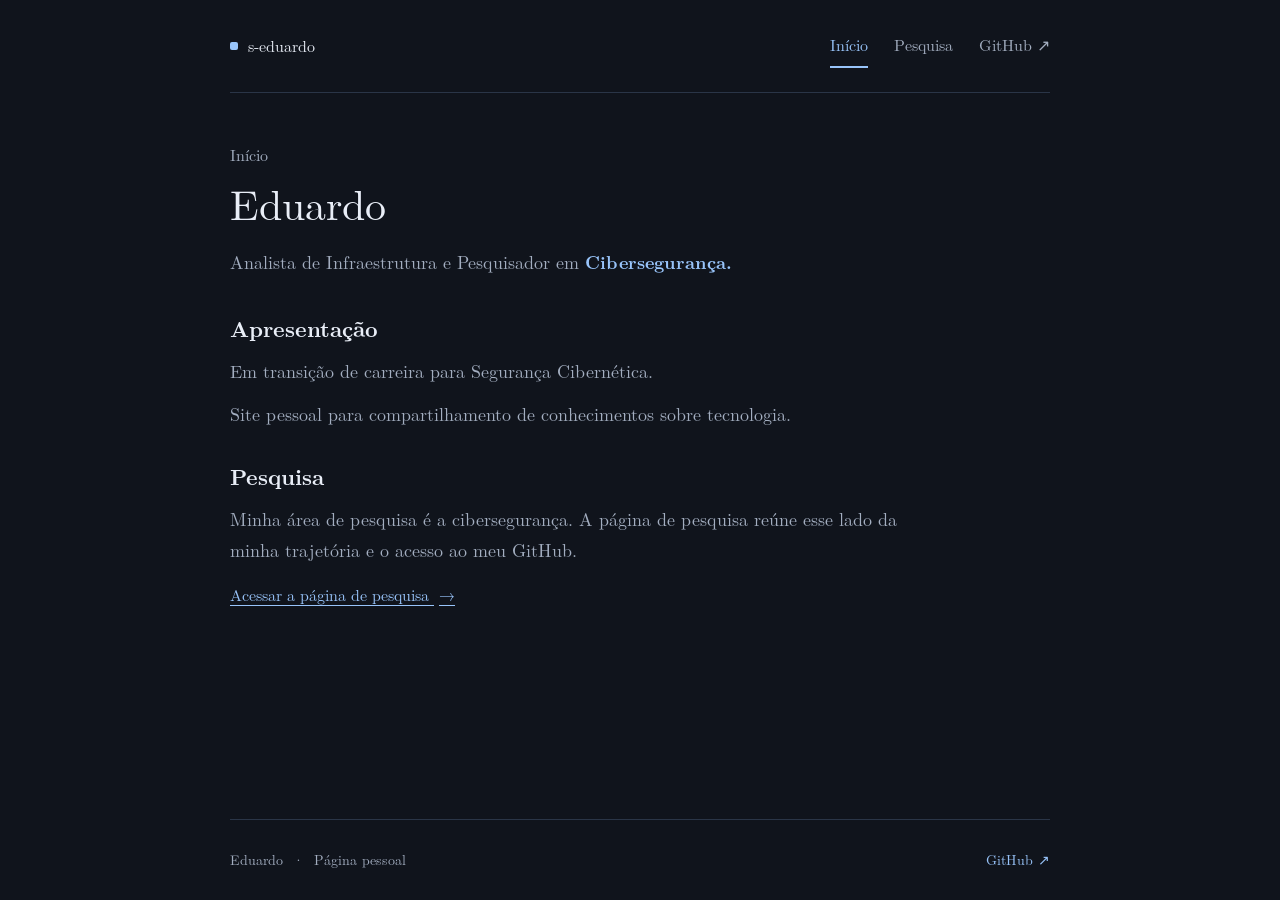
<file: index.html>
<!doctype html>
<html lang="pt-BR">
  <head>
    <meta charset="UTF-8">
    <meta name="viewport" content="width=device-width, initial-scale=1">
    <meta name="theme-color" content="#10141c">
    <meta name="description" content="Página pessoal de Eduardo. Analista de Infraestrutura e Pesquisador em Cibersegurança.">
    <title>Eduardo — Início</title>
    <link rel="stylesheet" href="style.css">
  </head>
  <body>
    <a class="skip-link" href="#conteudo">Pular para o conteúdo</a>
    <div class="page">
      <header class="header">
        <a class="wordmark" href="index.html" aria-label="Eduardo, página inicial"><span class="brand-mark" aria-hidden="true"></span>s-eduardo</a>
        <nav aria-label="Navegação principal">
          <ul class="nav-list">
            <li><a href="index.html" aria-current="page">Início</a></li>
            <li><a href="pesquisa/index.html">Pesquisa</a></li>
            <li><a href="https://github.com/s-eduardo">GitHub <span aria-hidden="true">↗</span></a></li>
          </ul>
        </nav>
      </header>
      <main id="conteudo" tabindex="-1">
        <header class="page-heading">
          <p class="eyebrow">Início</p>
          <h1>Eduardo</h1>
          <p class="lead">Analista de Infraestrutura e Pesquisador em <strong>Cibersegurança.</strong></p>
        </header>
        <section class="content-section" aria-labelledby="apresentacao">
          <h2 id="apresentacao">Apresentação</h2>
          <p>Em transição de carreira para Segurança Cibernética.</p>
          <p>Site pessoal para compartilhamento de conhecimentos sobre tecnologia.</p>
        </section>
        <section class="content-section" aria-labelledby="pesquisa">
          <h2 id="pesquisa">Pesquisa</h2>
          <p>Minha área de pesquisa é a cibersegurança. A página de pesquisa reúne esse lado da minha trajetória e o acesso ao meu GitHub.</p>
          <a class="text-link" href="pesquisa/index.html">Acessar a página de pesquisa <span aria-hidden="true">→</span></a>
        </section>
      </main>
      <footer class="footer">
        <p>Eduardo <span aria-hidden="true">·</span> Página pessoal</p>
        <a href="https://github.com/s-eduardo">GitHub <span aria-hidden="true">↗</span></a>
      </footer>
    </div>
  </body>
</html>
</file>
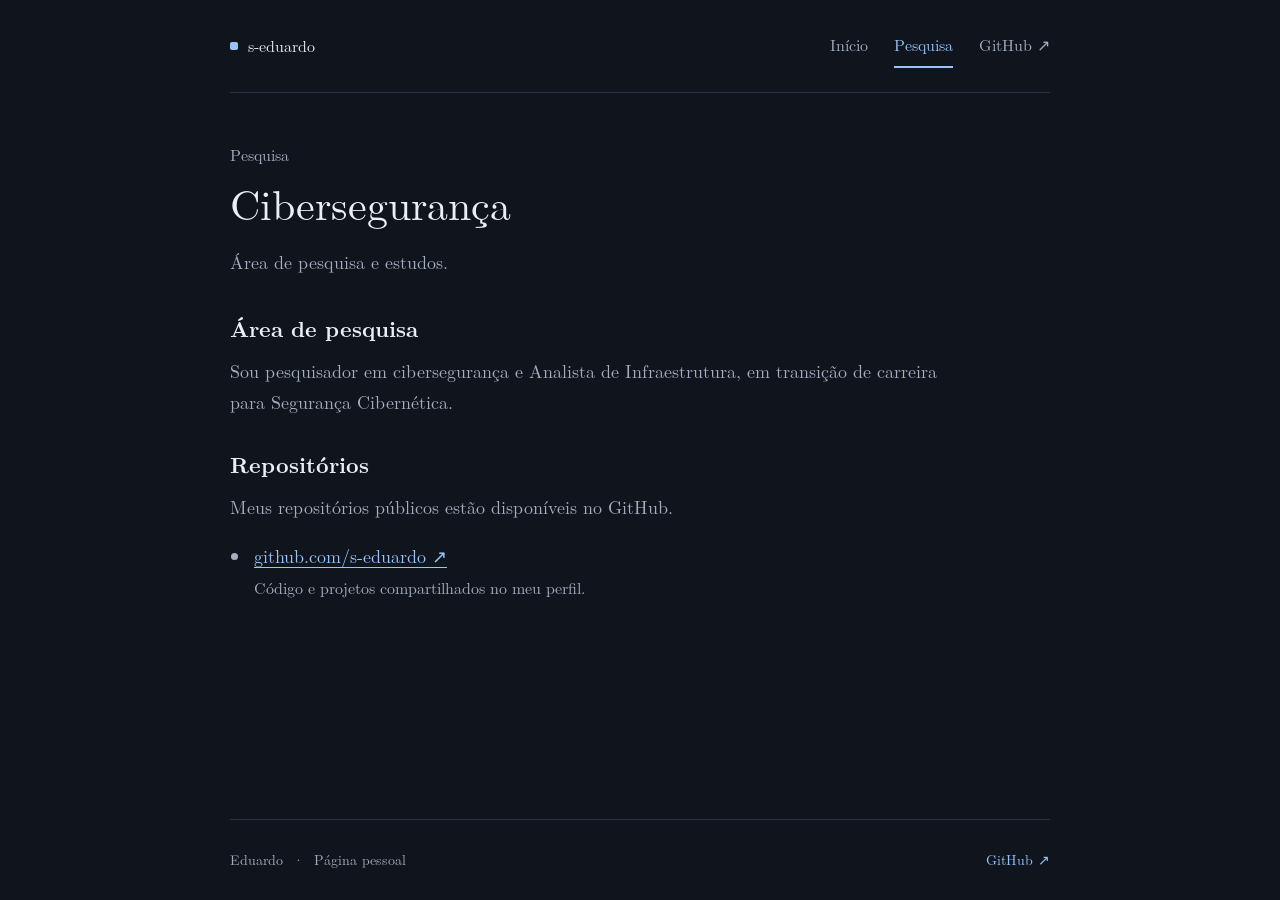
<file: pesquisa/index.html>
<!doctype html>
<html lang="pt-BR">
  <head>
    <meta charset="UTF-8">
    <meta name="viewport" content="width=device-width, initial-scale=1">
    <meta name="theme-color" content="#10141c">
    <meta name="description" content="Pesquisa em cibersegurança — página pessoal de Eduardo.">
    <title>Pesquisa — Eduardo</title>
    <link rel="stylesheet" href="../style.css">
  </head>
  <body>
    <a class="skip-link" href="#conteudo">Pular para o conteúdo</a>
    <div class="page">
      <header class="header">
        <a class="wordmark" href="../index.html" aria-label="Eduardo, página inicial"><span class="brand-mark" aria-hidden="true"></span>s-eduardo</a>
        <nav aria-label="Navegação principal">
          <ul class="nav-list">
            <li><a href="../index.html">Início</a></li>
            <li><a href="index.html" aria-current="page">Pesquisa</a></li>
            <li><a href="https://github.com/s-eduardo">GitHub <span aria-hidden="true">↗</span></a></li>
          </ul>
        </nav>
      </header>
      <main id="conteudo" tabindex="-1">
        <header class="page-heading">
          <p class="eyebrow">Pesquisa</p>
          <h1>Cibersegurança</h1>
          <p class="lead">Área de pesquisa e estudos.</p>
        </header>
        <section class="content-section" aria-labelledby="area-pesquisa">
          <h2 id="area-pesquisa">Área de pesquisa</h2>
          <p>Sou pesquisador em cibersegurança e Analista de Infraestrutura, em transição de carreira para Segurança Cibernética.</p>
        </section>
        <section class="content-section" aria-labelledby="repositorios">
          <h2 id="repositorios">Repositórios</h2>
          <p>Meus repositórios públicos estão disponíveis no GitHub.</p>
          <ul class="resource-list">
            <li>
              <a href="https://github.com/s-eduardo">github.com/s-eduardo <span aria-hidden="true">↗</span></a>
              <p>Código e projetos compartilhados no meu perfil.</p>
            </li>
          </ul>
        </section>
      </main>
      <footer class="footer">
        <p>Eduardo <span aria-hidden="true">·</span> Página pessoal</p>
        <a href="https://github.com/s-eduardo">GitHub <span aria-hidden="true">↗</span></a>
      </footer>
    </div>
  </body>
</html>
</file>
<file: style.css>
@font-face {
  font-family: 'Latin Modern Roman';
  src: url('assets/fonts/lmroman10-regular.otf') format('opentype');
  font-style: normal;
  font-weight: 400;
  font-display: swap;
}

@font-face {
  font-family: 'Latin Modern Roman';
  src: url('assets/fonts/lmroman10-bold.otf') format('opentype');
  font-style: normal;
  font-weight: 700;
  font-display: swap;
}

@font-face {
  font-family: 'Latin Modern Roman';
  src: url('assets/fonts/lmroman10-italic.otf') format('opentype');
  font-style: italic;
  font-weight: 400;
  font-display: swap;
}

@font-face {
  font-family: 'Latin Modern Roman';
  src: url('assets/fonts/lmroman10-bolditalic.otf') format('opentype');
  font-style: italic;
  font-weight: 700;
  font-display: swap;
}

:root {
  color-scheme: dark;
  --background: #10141c;
  --text: #e9eef7;
  --muted: #a3aec0;
  --accent: #98c4fa;
  --line: #2a3547;
  font-family: "Latin Modern Roman", "Times New Roman", serif;
  font-synthesis: none;
}

* { box-sizing: border-box; }
body { margin: 0; background: var(--background); color: var(--text); font-size: 18px; line-height: 1.7; }
a { color: var(--accent); text-decoration-thickness: 1px; text-underline-offset: 4px; }
a:hover { color: #bddaff; }
a:focus-visible { outline: 2px solid var(--accent); outline-offset: 5px; border-radius: 2px; }
::selection { background: var(--accent); color: var(--background); }
.page { width: min(100% - 64px, 820px); min-height: 100vh; min-height: 100svh; margin: 0 auto; display: flex; flex-direction: column; }
.header { display: flex; align-items: center; justify-content: space-between; gap: 24px; padding: 24px 0; border-bottom: 1px solid var(--line); }
.wordmark { display: inline-flex; align-items: center; gap: 10px; min-height: 44px; color: var(--text); font-family: inherit; font-size: 16px; text-decoration: none; white-space: nowrap; }
.brand-mark { width: 8px; height: 8px; border-radius: 2px; background: var(--accent); }
.nav-list { display: flex; align-items: center; gap: 26px; margin: 0; padding: 0; list-style: none; }
.nav-list a { display: inline-flex; align-items: center; gap: 5px; min-height: 44px; border-bottom: 2px solid transparent; color: var(--muted); font-size: 16px; text-decoration: none; }
.nav-list a:hover { color: var(--text); }
.nav-list a[aria-current="page"] { border-bottom-color: var(--accent); color: var(--accent); }
main { flex: 1; padding: 48px 0 64px; }
.page-heading { margin-bottom: 36px; }
.eyebrow { margin: 0 0 10px; color: var(--muted); font-size: 16px; }
h1 { margin: 0; font-size: clamp(30px, 5vw, 42px); font-weight: 400; line-height: 1.2; letter-spacing: normal; overflow-wrap: anywhere; }
.lead { max-width: 650px; margin: 18px 0 0; color: var(--muted); font-size: 18px; line-height: 1.7; }
.lead strong { color: var(--accent); font-weight: 700; }
.content-section { max-width: 720px; margin-top: 32px; }
h2 { margin: 0 0 12px; font-size: 22px; font-weight: 700; line-height: 1.4; letter-spacing: normal; }
p { margin: 0 0 12px; }
.content-section p { color: var(--muted); }
.text-link { display: inline-block; padding: 4px 0; font-size: 16px; }
.text-link span { margin-left: 5px; }
.resource-list { margin: 18px 0 0; padding-left: 21px; }
.resource-list li { padding-left: 3px; }
.resource-list li::marker { color: var(--muted); }
.resource-list p { margin: 3px 0 0; font-size: 16px; }
.footer { display: flex; align-items: center; justify-content: space-between; gap: 20px; padding: 18px 0; border-top: 1px solid var(--line); font-size: 14px; }
.footer p { margin: 0; color: var(--muted); }
.footer p span { padding: 0 5px; }
.footer a { display: inline-flex; align-items: center; min-height: 44px; gap: 5px; text-decoration: none; }
.skip-link { position: absolute; left: 16px; top: -100px; z-index: 1; padding: 12px; background: var(--accent); color: var(--background); }
.skip-link:focus { top: 16px; }

@media (max-width: 540px) {
  .page { width: calc(100% - 40px); }
  .header { flex-direction: column; align-items: flex-start; gap: 8px; padding: 16px 0 10px; }
  .nav-list { gap: 26px; }
  main { padding: 32px 0 44px; }
  .page-heading { margin-bottom: 28px; }
  .lead { font-size: 17px; }
  .content-section { margin-top: 28px; }
  h2 { font-size: 21px; }
}
</file>
